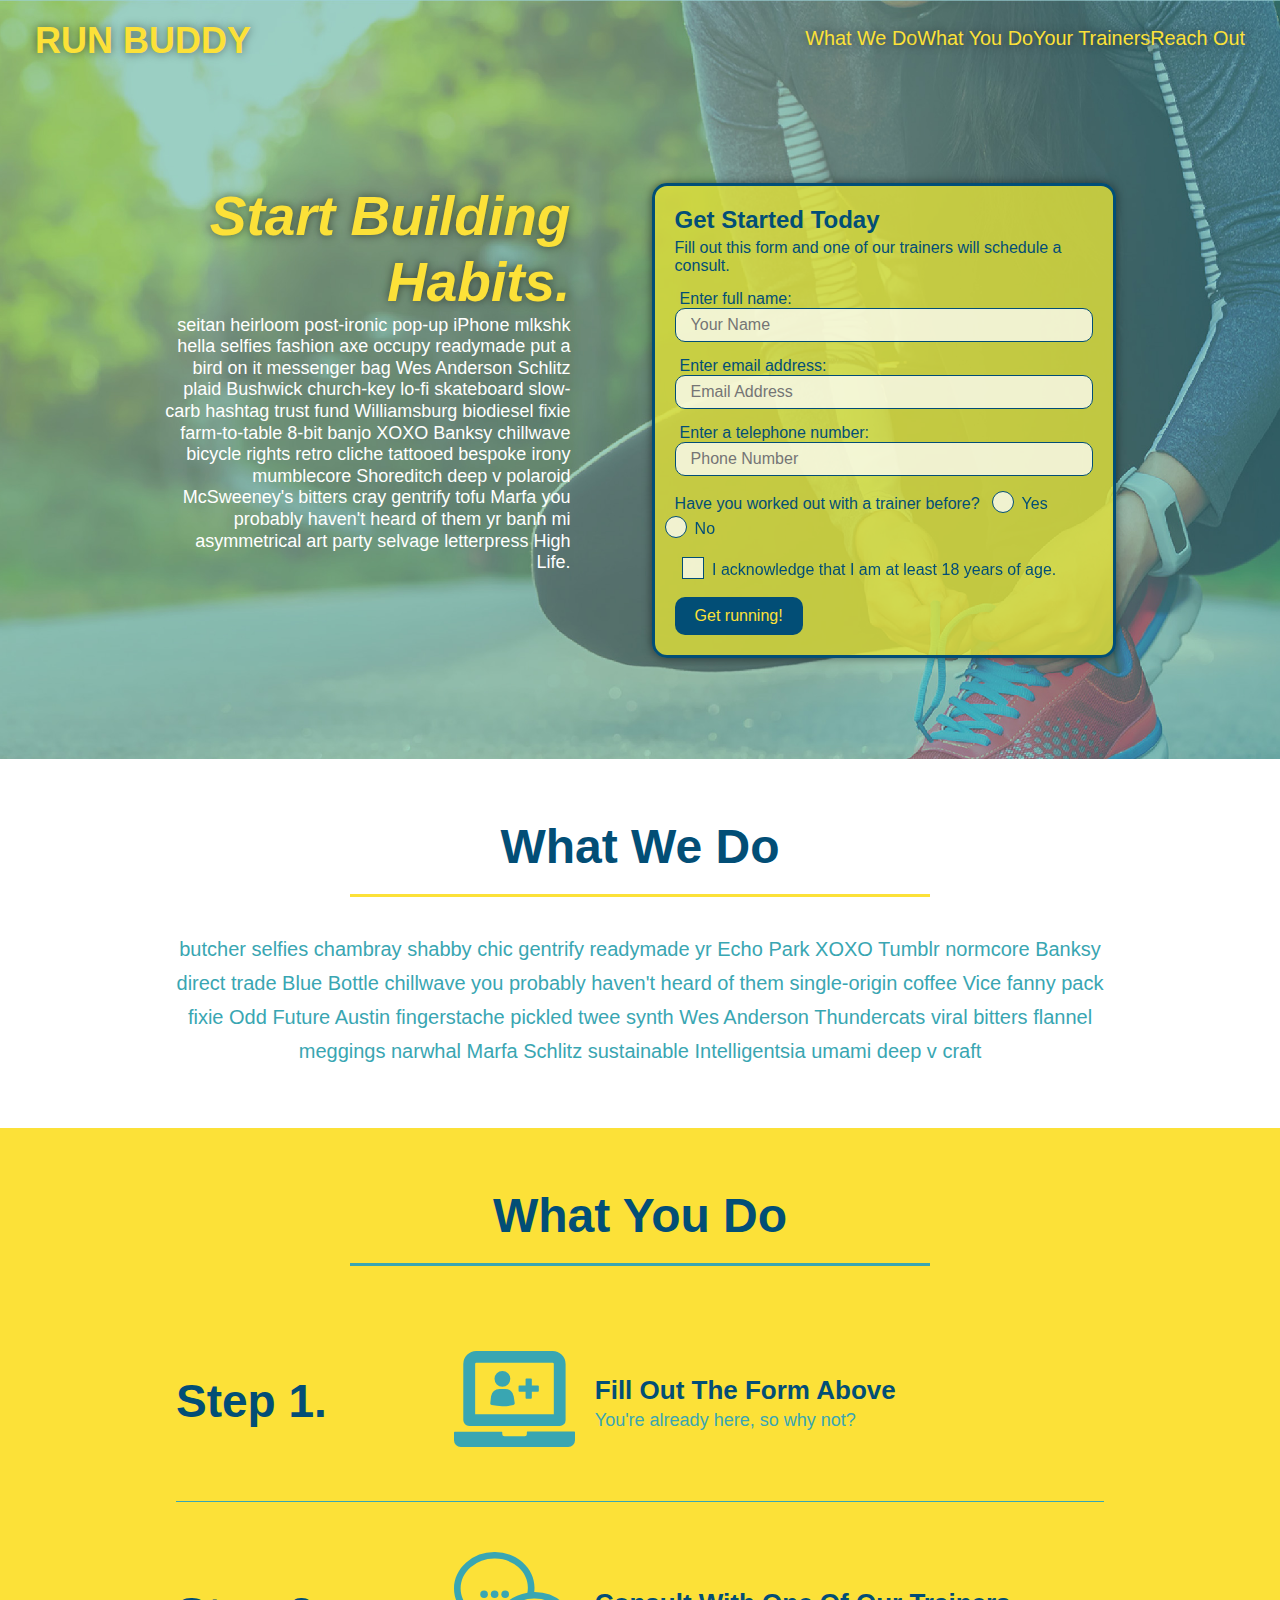
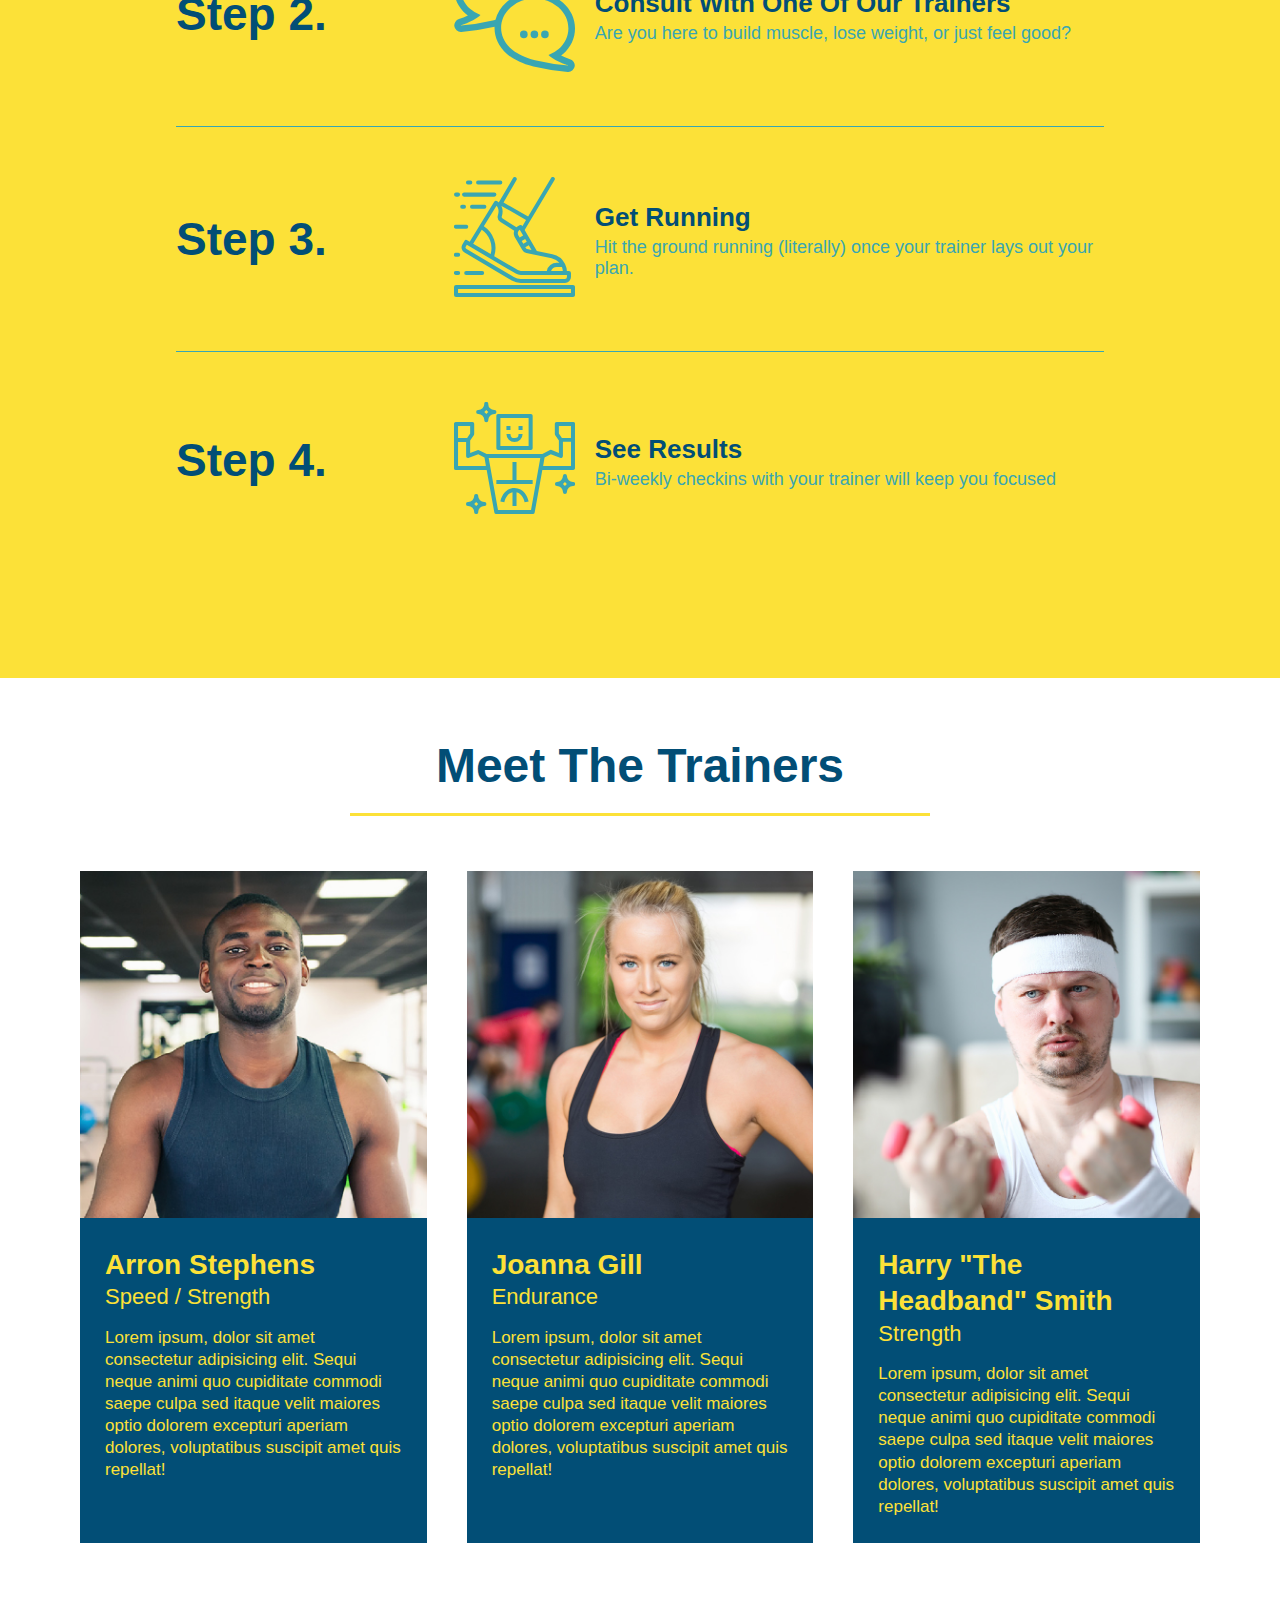
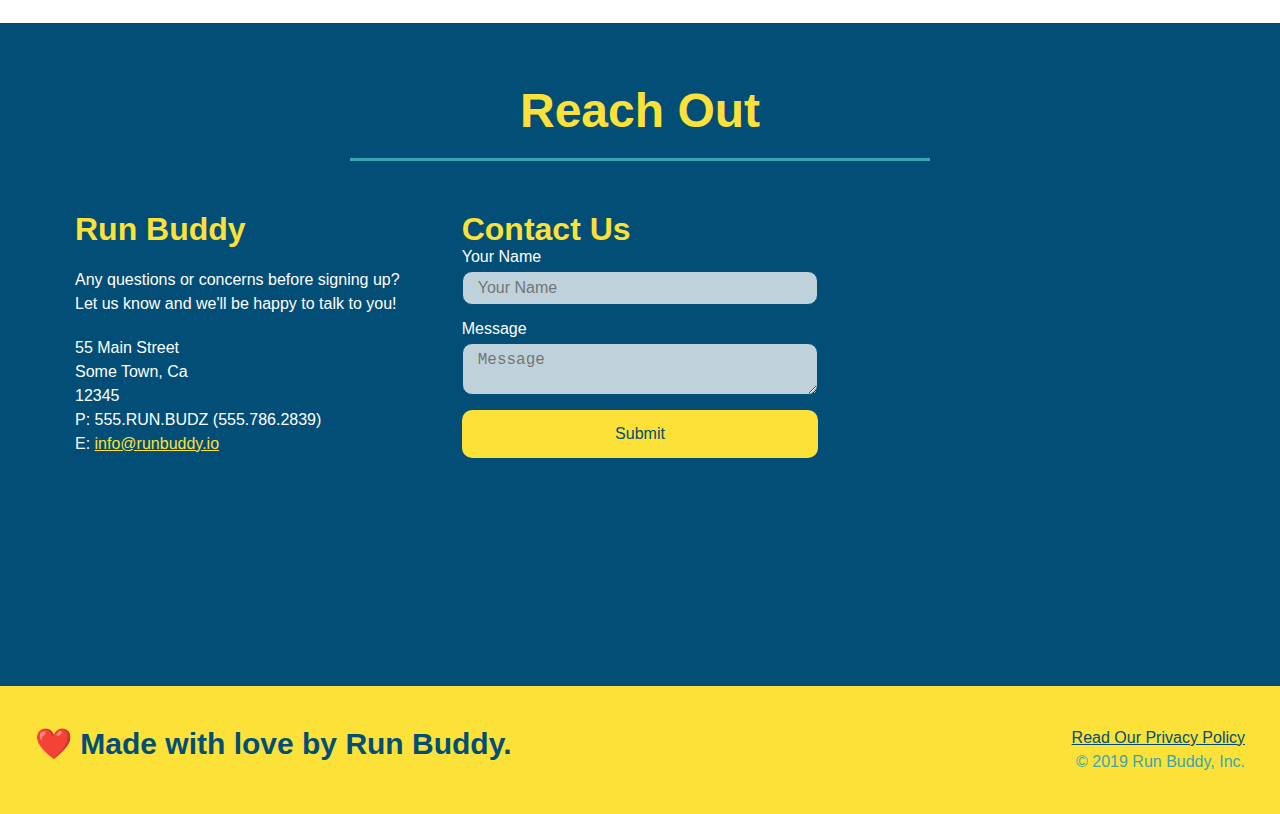
<file: index.html>
<!DOCTYPE html>
<html lang="en">
  <head>
    <meta charset="UTF-8" />
    <meta name="viewport" content="width=device-width, initial-scale=1.0" />
    <link rel="stylesheet" href="./assets/css/style.css">
    <title>Run Buddy</title>
  </head>
  <body>
    <!-- navigation tags - block level element -->
    <header>
      <h1>
        <a href="/">RUN BUDDY</a>
      </h1>
      <nav>
        <ul>
          <li>
            <a href="#what-we-do">What We Do</a>
          </li>
          <li>
            <a href="#what-you-do">What You Do</a>
          </li>
          <li>
            <a href="#your-trainers">Your Trainers</a>
          </li>
          <li>
            <a href="#reach-out">Reach Out</a>
          </li>
          
        </ul>
      </nav>
    </header>
    <!-- end navigation -->

    <!-- hero/jumbotron -->
    <section class="hero">
      <div class="hero-cta">
        <h2>Start Building Habits.</h2>
        <p>
          seitan heirloom post-ironic pop-up iPhone mlkshk hella selfies fashion axe occupy readymade put a bird on it
          messenger bag Wes Anderson Schlitz plaid Bushwick church-key lo-fi skateboard slow-carb hashtag trust fund
          Williamsburg biodiesel fixie farm-to-table 8-bit banjo XOXO Banksy chillwave bicycle rights retro cliche
          tattooed bespoke irony mumblecore Shoreditch deep v polaroid McSweeney's bitters cray gentrify tofu Marfa you
          probably haven't heard of them yr banh mi asymmetrical art party selvage letterpress High Life.
        </p>
      </div>

      <div class="hero-form">
        <h3>Get Started Today</h3>
        <p>Fill out this form and one of our trainers will schedule a consult.</p>
        <form>
          <label for="name">Enter full name:</label>
          <input type="text" placeholder="Your Name" id="name" name="name" class="form-input" />
          <label for="email">Enter email address:</label>
          <input type="email" placeholder="Email Address" id="email" name="email" class="form-input" />
          <label for="phone">Enter a telephone number:</label>
          <input type="tel" placeholder="Phone Number" name="phone" id="phone" class="form-input" />
          <!-- <p>
            Have you worked out with a trainer before? 
            <input type="radio" name="trainer-confirm" id="trainer-yes" />
            <label for="trainer-yes">Yes</label>
            <input type="radio" name="trainer-confirm" id="trainer-no"/>
            <label for="trainer-no">No</label>
          </p> -->

          <p>
            Have you worked out with a trainer before?
            <span class="radio-wrapper">
              <input type="radio" name="trainer-confirm" id="trainer-yes" />
              <label for="trainer-yes">Yes</label>
            </span>
            <span class="radio-wrapper">
              <input type="radio" name="trainer-confirm" id="trainer-no" />
              <label for="trainer-no">No</label>
            </span>
          </p>
          <p>
            <span class="checkbox-wrapper">
              <input type="checkbox" name="age-confirm" id="checkbox" />
              <label for="checkbox">I acknowledge that I am at least 18 years of age.</label>
            </span>
          </p>

          <!-- <p>
            <label for="checkbox">
              I acknowledge that I am at least 18 years of age.
            </label>
            <input type="checkbox" name="checkpoint1" id="checkbox" />
          </p> -->

          <button type="submit">
            Get running!
          </button>
        </form>
      </div>
    </section>
    <!-- end header -->

    <!-- "what we do" start - <section> -->
    <section id="what-we-do" class="intro">
      <div class="flex-row">
        <h2 class="section-title primary-border">
          What We Do
        </h2>
      </div>
      <div class="flex-row">
        <p>
          butcher selfies chambray shabby chic gentrify readymade yr Echo Park XOXO Tumblr normcore Banksy direct trade  Blue Bottle chillwave you probably haven't heard of them single-origin coffee Vice fanny pack fixie Odd Future Austin fingerstache pickled twee synth Wes Anderson Thundercats viral bitters flannel meggings narwhal Marfa Schlitz sustainable Intelligentsia umami deep v craft
        </p>
      </div>
    </section>
    <!-- end "what we do" -->

    <!-- "what you do" start -->
    <section id="what-you-do" class="steps">
      <div class="flex-row">
        <h2 class="section-title secondary-border">
          What You Do
        </h2> 
      </div>
      <div class="step">
        <h3>Step 1.</h3>
        <div class="step-info">
          <div class="step-img">
            <img src="./assets/images/step-1.svg" alt="" />
          </div>
          <div class="step-text">
            <h4>Fill Out The Form Above</h4>
            <p>You're already here, so why not?</p>
          </div>
        </div>
      </div>
      <div class="step">
        <h3>Step 2.</h3>
        <div class="step-info">
          <div class="step-img">
            <img src="./assets/images/step-2.svg" alt="" />
          </div>
          <div class="step-text">
            <h4>Consult With One Of Our Trainers</h4>
            <p>Are you here to build muscle, lose weight, or just feel good?</p>
          </div>
        </div>
      </div>
      <div class="step">
        <h3>Step 3.</h3>
        <div class="step-info">
          <div class="step-img">
            <img src="./assets/images/step-3.svg" alt="" />
          </div>
          <div class="step-text">
            <h4>Get Running</h4>
            <p>Hit the ground running (literally) once your trainer lays out your plan.</p>
          </div>
        </div>
      </div>
      <div class="step">
        <h3>Step 4.</h3>
        <div class="step-info">
          <div class="step-img">
            <img src="./assets/images/step-4.svg" alt="" />
          </div>
          <div class="step-text">
            <h4>See Results</h4>
            <p>Bi-weekly checkins with your trainer will keep you focused</p>
          </div>
        </div>
      </div>
    </section>
    <!-- "what you do" end -->

    <!-- "meet the trainers" start -->
    <section id="your-trainers">
      <div class="flex-row">
        <h2 class="section-title primary-border">
          Meet The Trainers
        </h2>
      </div>

      <div class="trainers">
        <article class="trainer">
          <img src="./assets/images/trainer-1.jpg" alt="Arron Stephens in his workout clothes, ready to pump iron" />
          <div class="trainer-bio">
            <h3 class="trainer-name">Arron Stephens</h3>
            <h4 class="trainer-role">Speed / Strength</h4>
            <p>Lorem ipsum, dolor sit amet consectetur adipisicing elit. Sequi neque animi quo cupiditate commodi saepe culpa sed itaque velit maiores optio dolorem excepturi aperiam dolores, voluptatibus suscipit amet quis repellat!</p>
          </div>
        </article>

        <article class="trainer">
          <img src="./assets/images/trainer-2.jpg" alt="Joanna Gill cooling off after a work out" />
          <div class="trainer-bio">
            <h3 class="trainer-name">Joanna Gill</h3>
            <h4 class="trainer-role">Endurance</h4>
            <p>Lorem ipsum, dolor sit amet consectetur adipisicing elit. Sequi neque animi quo cupiditate commodi saepe culpa sed itaque velit maiores optio dolorem excepturi aperiam dolores, voluptatibus suscipit amet quis repellat!</p>
            </div>
          </article>

        <article class="trainer">
          <img src="./assets/images/trainer-3.jpg" alt="Harry Smith wearing a headband and lifting comically small pink weights" />
          <div class="trainer-bio">
            <h3 class="trainer-name">Harry "The Headband" Smith</h3>
            <h4 class="trainer-role">Strength</h4>
            <p>Lorem ipsum, dolor sit amet consectetur adipisicing elit. Sequi neque animi quo cupiditate commodi saepe culpa sed itaque velit maiores optio dolorem excepturi aperiam dolores, voluptatibus suscipit amet quis repellat!</p>
          </div>
        </article>
      </div>
    </section>
    <!-- "meet the trainers" end -->

    <!-- "reach out" start -->
    <section id="reach-out" class="contact">
      <div class="flex-row">
        <h2 class="section-title secondary-border">
          Reach Out
        </h2>
      </div>

      <div class="contact-info">
        <div>
          <h3>Run Buddy</h3>
          <p>
            Any questions or concerns before signing up? 
            <br/>
            Let us know and we'll be happy to talk to you!
          </p>

          <address>
            55 Main Street <br/>
            Some Town, Ca <br/>
            12345<br/>
            P: 555.RUN.BUDZ (555.786.2839)<br/>
            E: <a href="mailto:info@runbuddy.io">info@runbuddy.io</a>
          </address>
          
        </div>

        <div class="contact-form">
          <h3>Contact Us</h3>
          <form>
            <label for="contact-name">Your Name</label>
            <input type="text" id="contact-name" placeholder="Your Name" />
        
            <label for="contact-message">Message</label>
            <textarea id="contact-message" placeholder="Message"></textarea>
        
            <button type="submit">Submit</button>
          </form>
        </div>
        
        <iframe
          src="https://www.google.com/maps/embed?pb=!1m14!1m12!1m3!1d12182.30520634488!2d-74.0652613!3d40.2407219!2m3!1f0!2f0!3f0!3m2!1i1024!2i768!4f13.1!5e0!3m2!1sen!2sus!4v1561060983193!5m2!1sen!2sus"
          frameborder="0" style="border:0" allowfullscreen>
        </iframe>
      </div>
    </section>
    <!-- "reach out" end -->

    <!-- footer -->
    <footer>
      <h2>❤️ Made with love by Run Buddy.</h2>
      <div>
        <a href="./privacy-policy.html">Read Our Privacy Policy</a><br/>
        &copy; 2019 Run Buddy, Inc.
      </div>
    </footer>
    <!-- footer end -->
  </body>
</html>
</file>
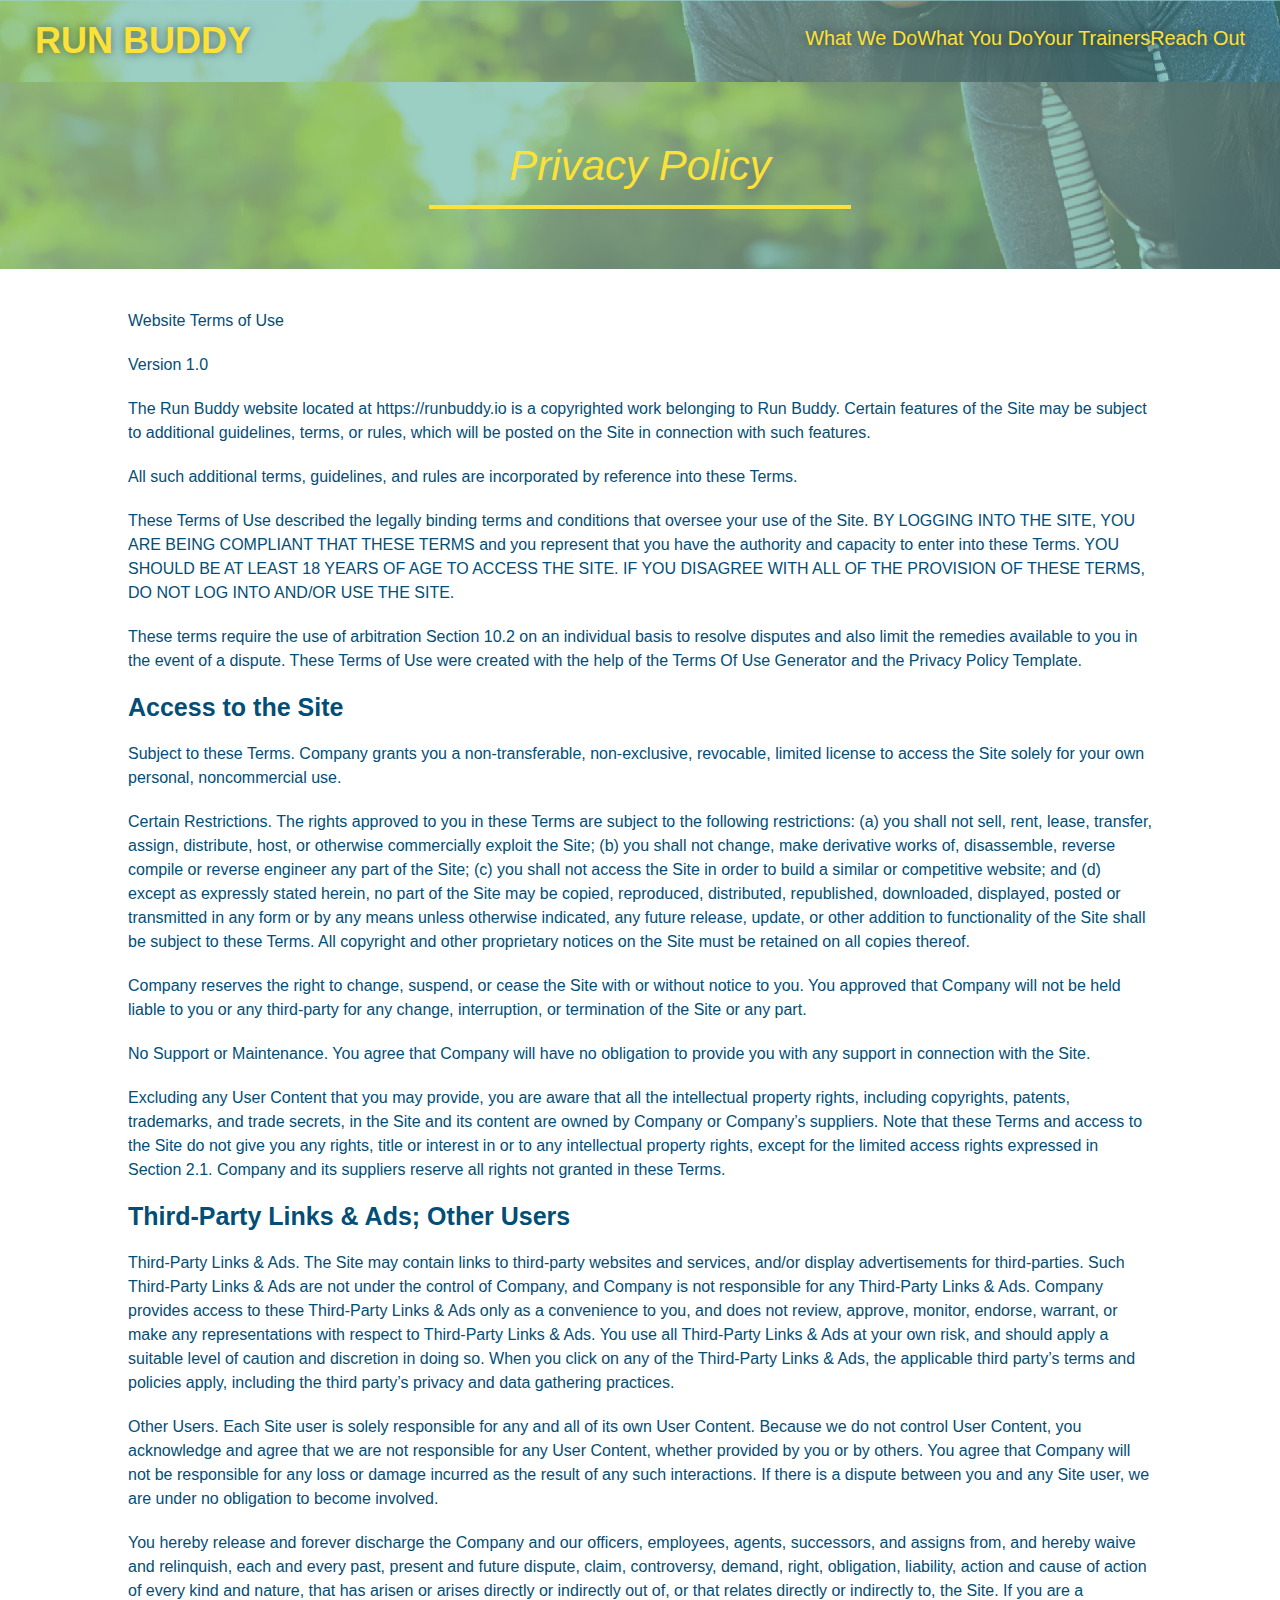
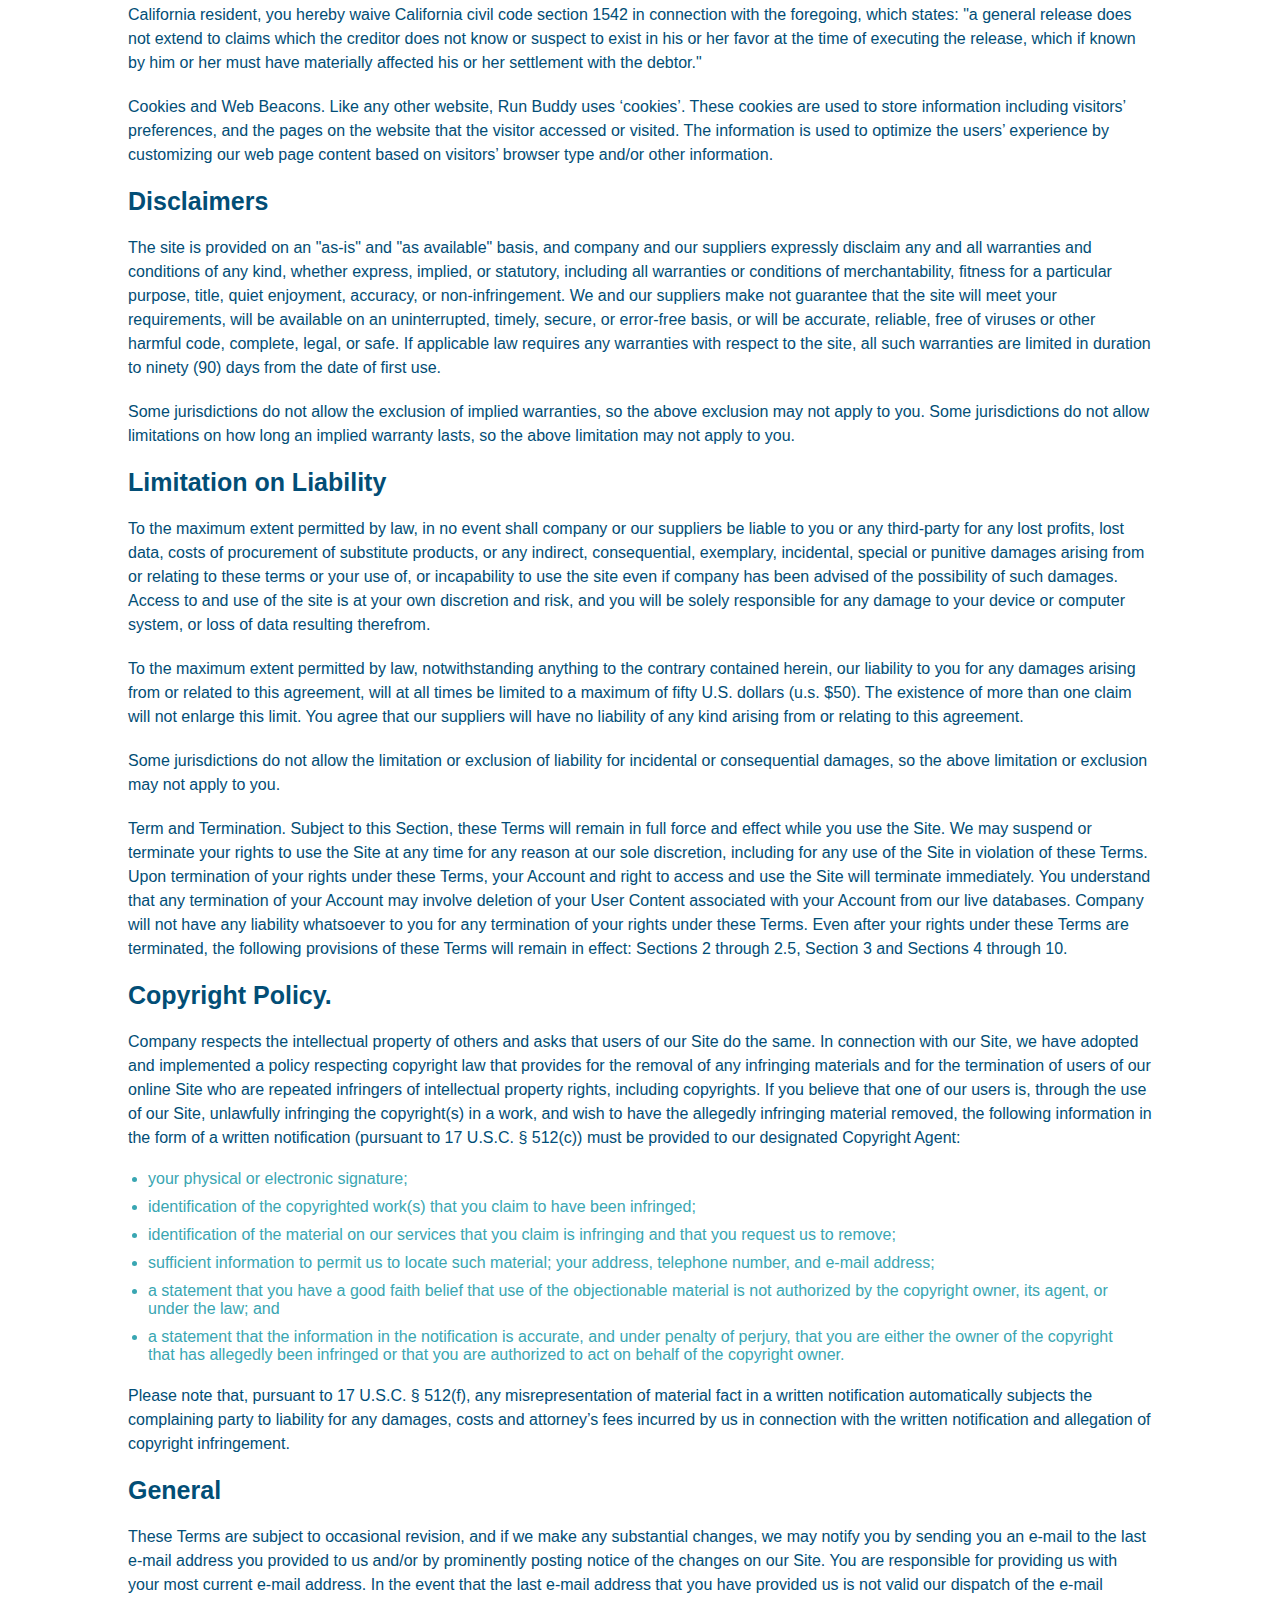
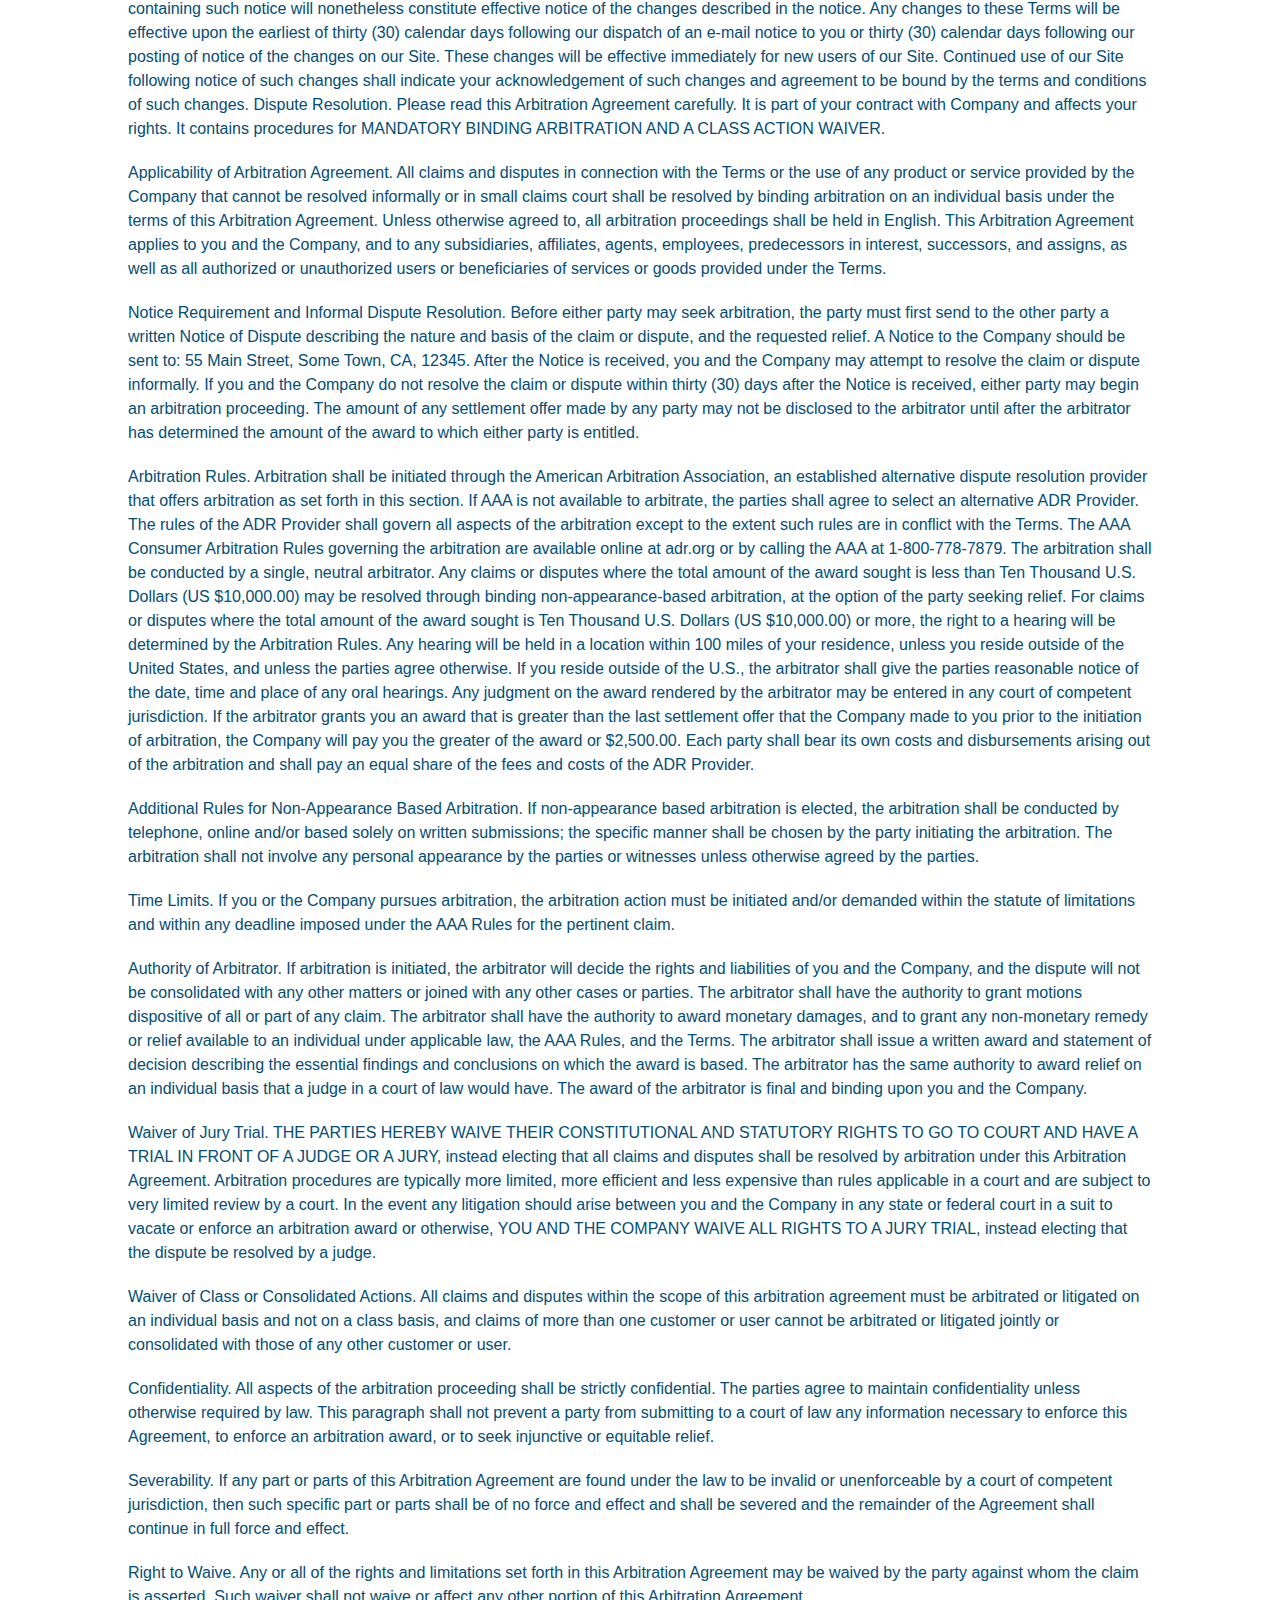
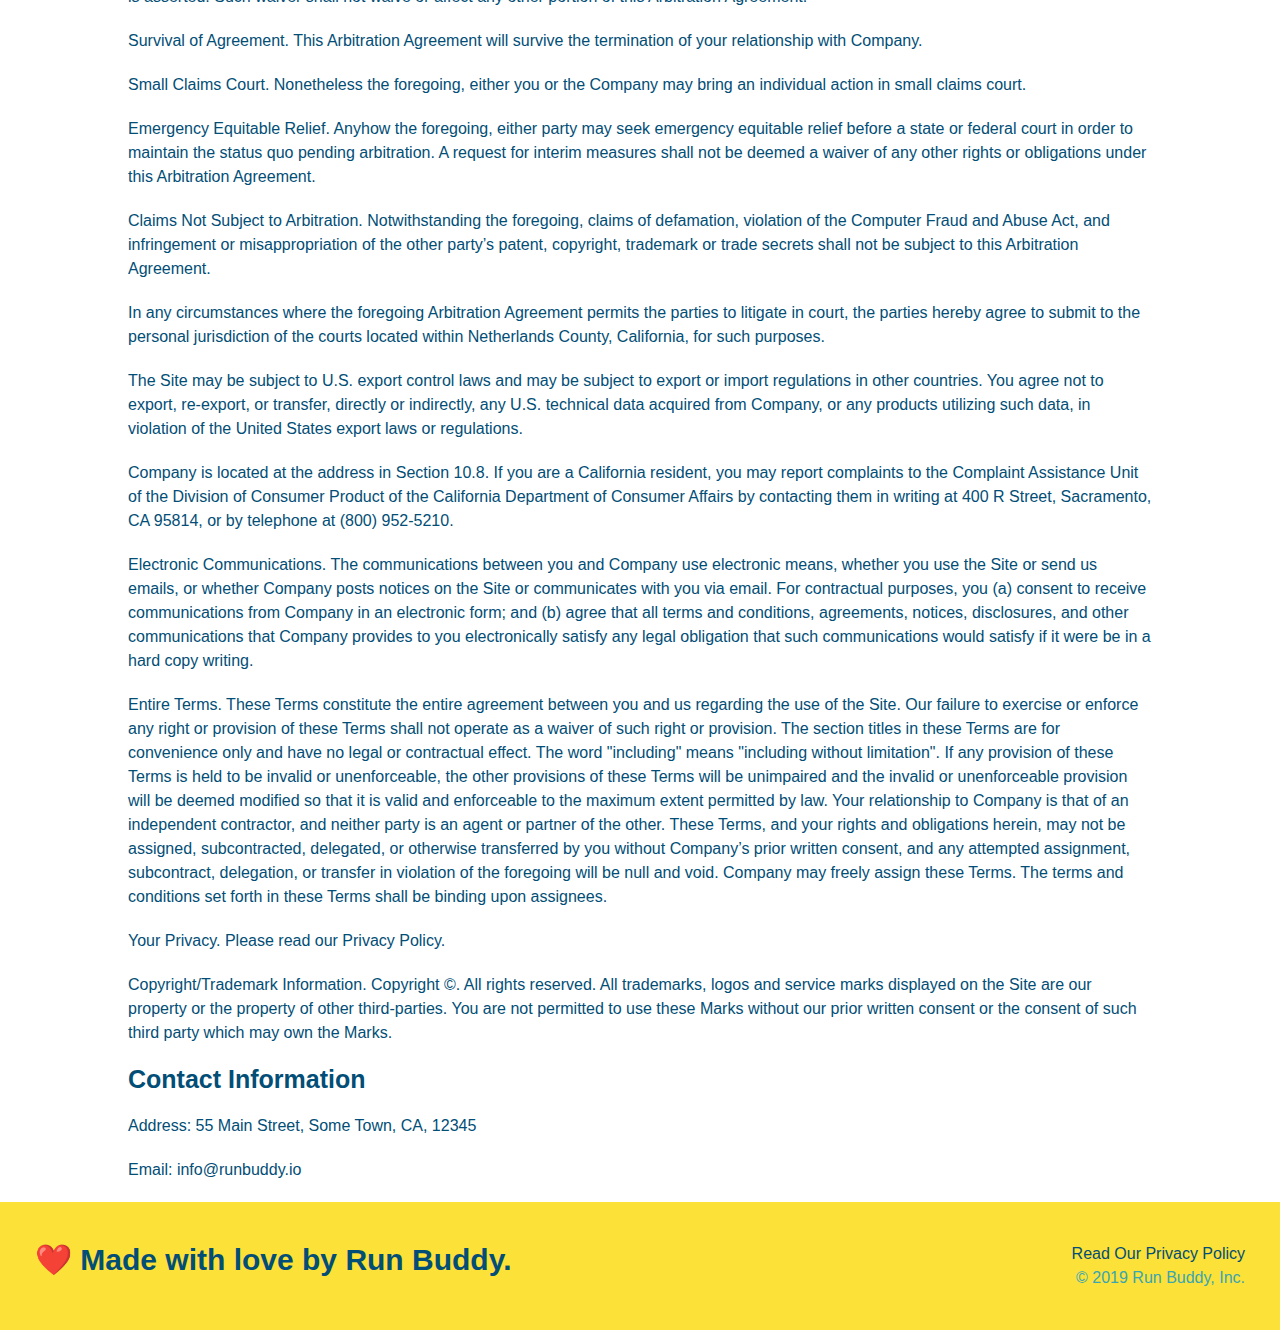
<file: privacy-policy.html>
<!DOCTYPE html>
<html lang="en">
<head>
    <meta charset="UTF-8">
    <meta name="viewport" content="width=device-width, initial-scale=1.0" />
    <link rel="stylesheet" href="./assets/css/style.css" />
    <link rel="stylesheet" href="./assets/css/secondary-styles.css" />
    

    <title>Privacy Policy - Run Buddy</title>
</head>
<body>
    <header>
        <h1> <a href = "/"> RUN BUDDY </a> </h1>
        <nav> 
          <ul>
            <!-- List item element-->
            <li>
            <!-- Anchor element -->
              <a href="./index.html#what-we-do">What We Do</a>
            </li>
            <li>
              <a href="./index.html#what-you-do">What You Do</a>
            </li>
            <li>
              <a href="./index.html#your-trainers">Your Trainers</a>
            </li>
            <li>
              <a href="./index.html#reach-out">Reach Out</a>
            </li>
          </ul>
        </nav>     
      </header>

      <section class="hero">
        <h2 class="page-title">
            Privacy Policy
          </h2>
      </section>

      <article class="secondary-content">
        <p>
            Website Terms of Use
          </p>
    
          <p>
            Version 1.0
          </p>
    
          <p>
            The Run Buddy website located at https://runbuddy.io is a copyrighted work belonging to Run Buddy. Certain
            features of the Site may be subject to additional guidelines, terms, or rules, which will be posted on the Site
            in connection with such features.
          </p>
    
          <p>
            All such additional terms, guidelines, and rules are incorporated by reference into these Terms.
          </p>
    
          <p>
            These Terms of Use described the legally binding terms and conditions that oversee your use of the Site. BY
            LOGGING INTO THE SITE, YOU ARE BEING COMPLIANT THAT THESE TERMS and you represent that you have the authority
            and capacity to enter into these Terms. YOU SHOULD BE AT LEAST 18 YEARS OF AGE TO ACCESS THE SITE. IF YOU
            DISAGREE WITH ALL OF THE PROVISION OF THESE TERMS, DO NOT LOG INTO AND/OR USE THE SITE.
          </p>
    
          <p>
            These terms require the use of arbitration Section 10.2 on an individual basis to resolve disputes and also
            limit the remedies available to you in the event of a dispute. These Terms of Use were created with the help of
            the Terms Of Use Generator and the Privacy Policy Template.
          </p>
    
          <h3>
            Access to the Site
          </h3>
    
          <p>
            Subject to these Terms. Company grants you a non-transferable, non-exclusive, revocable, limited license to
            access the Site solely for your own personal, noncommercial use.
          </p>
    
          <p>
            Certain Restrictions. The rights approved to you in these Terms are subject to the following restrictions: (a)
            you shall not sell, rent, lease, transfer, assign, distribute, host, or otherwise commercially exploit the Site;
            (b) you shall not change, make derivative works of, disassemble, reverse compile or reverse engineer any part of
            the Site; (c) you shall not access the Site in order to build a similar or competitive website; and (d) except
            as expressly stated herein, no part of the Site may be copied, reproduced, distributed, republished, downloaded,
            displayed, posted or transmitted in any form or by any means unless otherwise indicated, any future release,
            update, or other addition to functionality of the Site shall be subject to these Terms. All copyright and other
            proprietary notices on the Site must be retained on all copies thereof.
          </p>
    
          <p>
            Company reserves the right to change, suspend, or cease the Site with or without notice to you. You approved
            that Company will not be held liable to you or any third-party for any change, interruption, or termination of
            the Site or any part.
          </p>
    
          <p>
            No Support or Maintenance. You agree that Company will have no obligation to provide you with any support in
            connection with the Site.
          </p>
    
          <p>
            Excluding any User Content that you may provide, you are aware that all the intellectual property rights,
            including copyrights, patents, trademarks, and trade secrets, in the Site and its content are owned by Company
            or Company’s suppliers. Note that these Terms and access to the Site do not give you any rights, title or
            interest in or to any intellectual property rights, except for the limited access rights expressed in Section
            2.1. Company and its suppliers reserve all rights not granted in these Terms.
          </p>
    
          <h3>
            Third-Party Links & Ads; Other Users
          </h3>
    
          <p>
            Third-Party Links & Ads. The Site may contain links to third-party websites and services, and/or display
            advertisements for third-parties. Such Third-Party Links & Ads are not under the control of Company, and Company
            is not responsible for any Third-Party Links & Ads. Company provides access to these Third-Party Links & Ads
            only as a convenience to you, and does not review, approve, monitor, endorse, warrant, or make any
            representations with respect to Third-Party Links & Ads. You use all Third-Party Links & Ads at your own risk,
            and should apply a suitable level of caution and discretion in doing so. When you click on any of the
            Third-Party Links & Ads, the applicable third party’s terms and policies apply, including the third party’s
            privacy and data gathering practices.
          </p>
    
          <p>
            Other Users. Each Site user is solely responsible for any and all of its own User Content. Because we do not
            control User Content, you acknowledge and agree that we are not responsible for any User Content, whether
            provided by you or by others. You agree that Company will not be responsible for any loss or damage incurred as
            the result of any such interactions. If there is a dispute between you and any Site user, we are under no
            obligation to become involved.
          </p>
    
          <p>
            You hereby release and forever discharge the Company and our officers, employees, agents, successors, and
            assigns from, and hereby waive and relinquish, each and every past, present and future dispute, claim,
            controversy, demand, right, obligation, liability, action and cause of action of every kind and nature, that has
            arisen or arises directly or indirectly out of, or that relates directly or indirectly to, the Site. If you are
            a California resident, you hereby waive California civil code section 1542 in connection with the foregoing,
            which states: "a general release does not extend to claims which the creditor does not know or suspect to exist
            in his or her favor at the time of executing the release, which if known by him or her must have materially
            affected his or her settlement with the debtor."
          </p>
    
          <p>
            Cookies and Web Beacons. Like any other website, Run Buddy uses ‘cookies’. These cookies are used to store
            information including visitors’ preferences, and the pages on the website that the visitor accessed or visited.
            The information is used to optimize the users’ experience by customizing our web page content based on visitors’
            browser type and/or other information.
          </p>
    
          <h3>
            Disclaimers
          </h3>
    
          <p>
            The site is provided on an "as-is" and "as available" basis, and company and our suppliers expressly disclaim
            any and all warranties and conditions of any kind, whether express, implied, or statutory, including all
            warranties or conditions of merchantability, fitness for a particular purpose, title, quiet enjoyment, accuracy,
            or non-infringement. We and our suppliers make not guarantee that the site will meet your requirements, will be
            available on an uninterrupted, timely, secure, or error-free basis, or will be accurate, reliable, free of
            viruses or other harmful code, complete, legal, or safe. If applicable law requires any warranties with respect
            to the site, all such warranties are limited in duration to ninety (90) days from the date of first use.
          </p>
    
          <p>
            Some jurisdictions do not allow the exclusion of implied warranties, so the above exclusion may not apply to
            you. Some jurisdictions do not allow limitations on how long an implied warranty lasts, so the above limitation
            may not apply to you.
          </p>
    
          <h3>
            Limitation on Liability
          </h3>
    
          <p>
            To the maximum extent permitted by law, in no event shall company or our suppliers be liable to you or any
            third-party for any lost profits, lost data, costs of procurement of substitute products, or any indirect,
            consequential, exemplary, incidental, special or punitive damages arising from or relating to these terms or
            your use of, or incapability to use the site even if company has been advised of the possibility of such
            damages. Access to and use of the site is at your own discretion and risk, and you will be solely responsible
            for any damage to your device or computer system, or loss of data resulting therefrom.
          </p>
    
          <p>
            To the maximum extent permitted by law, notwithstanding anything to the contrary contained herein, our liability
            to you for any damages arising from or related to this agreement, will at all times be limited to a maximum of
            fifty U.S. dollars (u.s. $50). The existence of more than one claim will not enlarge this limit. You agree that
            our suppliers will have no liability of any kind arising from or relating to this agreement.
          </p>
    
          <p>
            Some jurisdictions do not allow the limitation or exclusion of liability for incidental or consequential
            damages, so the above limitation or exclusion may not apply to you.
          </p>
    
          <p>
            Term and Termination. Subject to this Section, these Terms will remain in full force and effect while you use
            the Site. We may suspend or terminate your rights to use the Site at any time for any reason at our sole
            discretion, including for any use of the Site in violation of these Terms. Upon termination of your rights under
            these Terms, your Account and right to access and use the Site will terminate immediately. You understand that
            any termination of your Account may involve deletion of your User Content associated with your Account from our
            live databases. Company will not have any liability whatsoever to you for any termination of your rights under
            these Terms. Even after your rights under these Terms are terminated, the following provisions of these Terms
            will remain in effect: Sections 2 through 2.5, Section 3 and Sections 4 through 10.
          </p>
    
          <h3>
            Copyright Policy.
          </h3>
    
          <p>
            Company respects the intellectual property of others and asks that users of our Site do the same. In connection
            with our Site, we have adopted and implemented a policy respecting copyright law that provides for the removal
            of any infringing materials and for the termination of users of our online Site who are repeated infringers of
            intellectual property rights, including copyrights. If you believe that one of our users is, through the use of
            our Site, unlawfully infringing the copyright(s) in a work, and wish to have the allegedly infringing material
            removed, the following information in the form of a written notification (pursuant to 17 U.S.C. § 512(c)) must
            be provided to our designated Copyright Agent:
          </p>
    
          <ul>
            <li>
              your physical or electronic signature;
            </li>
            <li>
              identification of the copyrighted work(s) that you claim to have been infringed;
            </li>
            <li>
              identification of the material on our services that you claim is infringing and that you request us to remove;
            </li>
            <li>
              sufficient information to permit us to locate such material; your address, telephone number, and e-mail
              address;
            </li>
            <li>
              a statement that you have a good faith belief that use of the objectionable material is not authorized by the
              copyright owner, its agent, or under the law; and
            </li>
            <li>
              a statement that the information in the notification is accurate, and under penalty of perjury, that you are
              either the owner of the copyright that has allegedly been infringed or that you are authorized to act on
              behalf of the copyright owner.
            </li>
          </ul>
    
          <p>
            Please note that, pursuant to 17 U.S.C. § 512(f), any misrepresentation of material fact in a written
            notification automatically subjects the complaining party to liability for any damages, costs and attorney’s
            fees incurred by us in connection with the written notification and allegation of copyright infringement.
          </p>
    
          <h3>
            General
          </h3>
    
          <p>
            These Terms are subject to occasional revision, and if we make any substantial changes, we may notify you by
            sending you an e-mail to the last e-mail address you provided to us and/or by prominently posting notice of the
            changes on our Site. You are responsible for providing us with your most current e-mail address. In the event
            that the last e-mail address that you have provided us is not valid our dispatch of the e-mail containing such
            notice will nonetheless constitute effective notice of the changes described in the notice. Any changes to these
            Terms will be effective upon the earliest of thirty (30) calendar days following our dispatch of an e-mail
            notice to you or thirty (30) calendar days following our posting of notice of the changes on our Site. These
            changes will be effective immediately for new users of our Site. Continued use of our Site following notice of
            such changes shall indicate your acknowledgement of such changes and agreement to be bound by the terms and
            conditions of such changes. Dispute Resolution. Please read this Arbitration Agreement carefully. It is part of
            your contract with Company and affects your rights. It contains procedures for MANDATORY BINDING ARBITRATION AND
            A CLASS ACTION WAIVER.
          </p>
    
          <p>
            Applicability of Arbitration Agreement. All claims and disputes in connection with the Terms or the use of any
            product or service provided by the Company that cannot be resolved informally or in small claims court shall be
            resolved by binding arbitration on an individual basis under the terms of this Arbitration Agreement. Unless
            otherwise agreed to, all arbitration proceedings shall be held in English. This Arbitration Agreement applies to
            you and the Company, and to any subsidiaries, affiliates, agents, employees, predecessors in interest,
            successors, and assigns, as well as all authorized or unauthorized users or beneficiaries of services or goods
            provided under the Terms.
          </p>
    
          <p>
            Notice Requirement and Informal Dispute Resolution. Before either party may seek arbitration, the party must
            first send to the other party a written Notice of Dispute describing the nature and basis of the claim or
            dispute, and the requested relief. A Notice to the Company should be sent to: 55 Main Street, Some Town, CA,
            12345. After the Notice is received, you and the Company may attempt to resolve the claim or dispute informally.
            If you and the Company do not resolve the claim or dispute within thirty (30) days after the Notice is received,
            either party may begin an arbitration proceeding. The amount of any settlement offer made by any party may not
            be disclosed to the arbitrator until after the arbitrator has determined the amount of the award to which either
            party is entitled.
          </p>
    
          <p>
            Arbitration Rules. Arbitration shall be initiated through the American Arbitration Association, an established
            alternative dispute resolution provider that offers arbitration as set forth in this section. If AAA is not
            available to arbitrate, the parties shall agree to select an alternative ADR Provider. The rules of the ADR
            Provider shall govern all aspects of the arbitration except to the extent such rules are in conflict with the
            Terms. The AAA Consumer Arbitration Rules governing the arbitration are available online at adr.org or by
            calling the AAA at 1-800-778-7879. The arbitration shall be conducted by a single, neutral arbitrator. Any
            claims or disputes where the total amount of the award sought is less than Ten Thousand U.S. Dollars (US
            $10,000.00) may be resolved through binding non-appearance-based arbitration, at the option of the party seeking
            relief. For claims or disputes where the total amount of the award sought is Ten Thousand U.S. Dollars (US
            $10,000.00) or more, the right to a hearing will be determined by the Arbitration Rules. Any hearing will be
            held in a location within 100 miles of your residence, unless you reside outside of the United States, and
            unless the parties agree otherwise. If you reside outside of the U.S., the arbitrator shall give the parties
            reasonable notice of the date, time and place of any oral hearings. Any judgment on the award rendered by the
            arbitrator may be entered in any court of competent jurisdiction. If the arbitrator grants you an award that is
            greater than the last settlement offer that the Company made to you prior to the initiation of arbitration, the
            Company will pay you the greater of the award or $2,500.00. Each party shall bear its own costs and
            disbursements arising out of the arbitration and shall pay an equal share of the fees and costs of the ADR
            Provider.
          </p>
    
          <p>
            Additional Rules for Non-Appearance Based Arbitration. If non-appearance based arbitration is elected, the
            arbitration shall be conducted by telephone, online and/or based solely on written submissions; the specific
            manner shall be chosen by the party initiating the arbitration. The arbitration shall not involve any personal
            appearance by the parties or witnesses unless otherwise agreed by the parties.
          </p>
    
          <p>
            Time Limits. If you or the Company pursues arbitration, the arbitration action must be initiated and/or demanded
            within the statute of limitations and within any deadline imposed under the AAA Rules for the pertinent claim.
          </p>
    
          <p>
            Authority of Arbitrator. If arbitration is initiated, the arbitrator will decide the rights and liabilities of
            you and the Company, and the dispute will not be consolidated with any other matters or joined with any other
            cases or parties. The arbitrator shall have the authority to grant motions dispositive of all or part of any
            claim. The arbitrator shall have the authority to award monetary damages, and to grant any non-monetary remedy
            or relief available to an individual under applicable law, the AAA Rules, and the Terms. The arbitrator shall
            issue a written award and statement of decision describing the essential findings and conclusions on which the
            award is based. The arbitrator has the same authority to award relief on an individual basis that a judge in a
            court of law would have. The award of the arbitrator is final and binding upon you and the Company.
          </p>
    
          <p>
            Waiver of Jury Trial. THE PARTIES HEREBY WAIVE THEIR CONSTITUTIONAL AND STATUTORY RIGHTS TO GO TO COURT AND HAVE
            A TRIAL IN FRONT OF A JUDGE OR A JURY, instead electing that all claims and disputes shall be resolved by
            arbitration under this Arbitration Agreement. Arbitration procedures are typically more limited, more efficient
            and less expensive than rules applicable in a court and are subject to very limited review by a court. In the
            event any litigation should arise between you and the Company in any state or federal court in a suit to vacate
            or enforce an arbitration award or otherwise, YOU AND THE COMPANY WAIVE ALL RIGHTS TO A JURY TRIAL, instead
            electing that the dispute be resolved by a judge.
          </p>
    
          <p>
            Waiver of Class or Consolidated Actions. All claims and disputes within the scope of this arbitration agreement
            must be arbitrated or litigated on an individual basis and not on a class basis, and claims of more than one
            customer or user cannot be arbitrated or litigated jointly or consolidated with those of any other customer or
            user.
          </p>
    
          <p>
            Confidentiality. All aspects of the arbitration proceeding shall be strictly confidential. The parties agree to
            maintain confidentiality unless otherwise required by law. This paragraph shall not prevent a party from
            submitting to a court of law any information necessary to enforce this Agreement, to enforce an arbitration
            award, or to seek injunctive or equitable relief.
          </p>
    
          <p>
            Severability. If any part or parts of this Arbitration Agreement are found under the law to be invalid or
            unenforceable by a court of competent jurisdiction, then such specific part or parts shall be of no force and
            effect and shall be severed and the remainder of the Agreement shall continue in full force and effect.
          </p>
    
          <p>
            Right to Waive. Any or all of the rights and limitations set forth in this Arbitration Agreement may be waived
            by the party against whom the claim is asserted. Such waiver shall not waive or affect any other portion of this
            Arbitration Agreement.
          </p>
    
          <p>
            Survival of Agreement. This Arbitration Agreement will survive the termination of your relationship with
            Company.
          </p>
    
          <p>
            Small Claims Court. Nonetheless the foregoing, either you or the Company may bring an individual action in small
            claims court.
          </p>
    
          <p>
            Emergency Equitable Relief. Anyhow the foregoing, either party may seek emergency equitable relief before a
            state or federal court in order to maintain the status quo pending arbitration. A request for interim measures
            shall not be deemed a waiver of any other rights or obligations under this Arbitration Agreement.
          </p>
    
          <p>
            Claims Not Subject to Arbitration. Notwithstanding the foregoing, claims of defamation, violation of the
            Computer Fraud and Abuse Act, and infringement or misappropriation of the other party’s patent, copyright,
            trademark or trade secrets shall not be subject to this Arbitration Agreement.
          </p>
    
          <p>
            In any circumstances where the foregoing Arbitration Agreement permits the parties to litigate in court, the
            parties hereby agree to submit to the personal jurisdiction of the courts located within Netherlands County,
            California, for such purposes.
          </p>
    
          <p>
            The Site may be subject to U.S. export control laws and may be subject to export or import regulations in other
            countries. You agree not to export, re-export, or transfer, directly or indirectly, any U.S. technical data
            acquired from Company, or any products utilizing such data, in violation of the United States export laws or
            regulations.
          </p>
    
          <p>
            Company is located at the address in Section 10.8. If you are a California resident, you may report complaints
            to the Complaint Assistance Unit of the Division of Consumer Product of the California Department of Consumer
            Affairs by contacting them in writing at 400 R Street, Sacramento, CA 95814, or by telephone at (800) 952-5210.
          </p>
    
          <p>
            Electronic Communications. The communications between you and Company use electronic means, whether you use the
            Site or send us emails, or whether Company posts notices on the Site or communicates with you via email. For
            contractual purposes, you (a) consent to receive communications from Company in an electronic form; and (b)
            agree that all terms and conditions, agreements, notices, disclosures, and other communications that Company
            provides to you electronically satisfy any legal obligation that such communications would satisfy if it were be
            in a hard copy writing.
          </p>
    
          <p>
            Entire Terms. These Terms constitute the entire agreement between you and us regarding the use of the Site. Our
            failure to exercise or enforce any right or provision of these Terms shall not operate as a waiver of such right
            or provision. The section titles in these Terms are for convenience only and have no legal or contractual
            effect. The word "including" means "including without limitation". If any provision of these Terms is held to be
            invalid or unenforceable, the other provisions of these Terms will be unimpaired and the invalid or
            unenforceable provision will be deemed modified so that it is valid and enforceable to the maximum extent
            permitted by law. Your relationship to Company is that of an independent contractor, and neither party is an
            agent or partner of the other. These Terms, and your rights and obligations herein, may not be assigned,
            subcontracted, delegated, or otherwise transferred by you without Company’s prior written consent, and any
            attempted assignment, subcontract, delegation, or transfer in violation of the foregoing will be null and void.
            Company may freely assign these Terms. The terms and conditions set forth in these Terms shall be binding upon
            assignees.
          </p>
    
          <p>
            Your Privacy. Please read our Privacy Policy.
          </p>
    
          <p>
            Copyright/Trademark Information. Copyright ©. All rights reserved. All trademarks, logos and service marks
            displayed on the Site are our property or the property of other third-parties. You are not permitted to use
            these Marks without our prior written consent or the consent of such third party which may own the Marks.
          </p>
    
          <h3>
            Contact Information
          </h3>
    
          <p>
            Address: 55 Main Street, Some Town, CA, 12345
          </p>
    
          <p>
            Email: info@runbuddy.io
          </p>    
      </article>
    
      <footer>
        <h2>❤️ Made with love by Run Buddy.</h2>
        <div>
          <a>Read Our Privacy Policy</a><br />
          &copy; 2019 Run Buddy, Inc.
        </div>
      </footer>

</body>
</html>
</file>
<file: assets/css/style.css>
:root {
  --primary-color: #fce138;
  --secondary-color: #024e76;
  --tertiary-color: #39a6b2;
}
/* Now that you've defined the three main colors for Run Buddy, replace every instance of #fce138 in the style sheet with var(--primary-color), every instance of #024e76 with var(--secondary-color), and so on. */

* {
  box-sizing: border-box;
  margin: 0;
  padding: 0;
}

body {
  color: #39a6b2;
  font-family: Helvetica, Arial, sans-serif;
}


/* HEADER / NAV BAR STYLES START */

header {
  padding: 20px 35px;
  background-color: #39a6b2;
  display: flex;
  justify-content: space-between;
  flex-wrap: wrap;
  position: -webkit-sticky; /* for Safari */
  position: sticky;
  top: 0;
  background-image: url("../images/hero-bg.jpg");
  background-size: cover;
  background-position: center;
  background-attachment: fixed;
  background-position: 80%;
}

header h1 {
  font-weight: bold;
  margin: 0;
  font-size: 36px;
  color: var(--primary-color);
  text-shadow: 0 0 10px rgba(0, 0, 0, 0.5);
}

header a {
  text-decoration: none;
  color: var(--primary-color);
}

header nav {
  margin: 7px 0;
}

header nav ul {
  display: flex;
  flex-wrap: wrap;
  justify-content: space-between;
  align-items: center;
  list-style: none;
}

header nav ul li a {
  /* margin: 0 30px; */
  padding: 10 px 15px;
  font-weight: lighter;
  font-size: 1.55vw;
  text-shadow: 0 0 10px rgba(0, 0, 0, 0.5);
}

header nav ul li a:hover {
  background: var(--primary-color);
  color: #024e76;
  border-radius: 15px;
  text-shadow: none;
}

/* HEADER / NAVBAR STYLES END */



/* FOOTER STYLES START */
footer {
  background: #fce138;
  padding: 40px 35px;
  display: flex;
  justify-content: space-between;
  flex-wrap: wrap;
  width: 100%;
}

footer h2 {
  color: #024e76;
  font-size: 30px;
  margin: 0;
}

footer div {
  line-height: 1.5;
  text-align: right;
}

footer a {
  color: #024e76;
}
/* END FOOTER STYLES */

/* STYLE ALL SECTION TAGS */
section {
  padding: 60px;
}

/* HERO STYLES START */
.hero {
  /* background-image: url('../images/hero-bg.jpg'); */
  background-image: url('../images/hero-bg.jpg');
  background-size: cover;
  background-position: center;
  display: flex;
  justify-content: center;
  flex-wrap: wrap;
  align-items: flex-start;
  background-attachment: fixed;
  background-position: 80%;
}

.hero-cta {
  width: 35%;
  text-align: right;
  margin: 3.5%;
  color: #fff;
  font-size: 18px;
  line-height: 1.2;
}

.hero-cta h2 {
  font-style: italic;
  font-size: 55px;
  color: #fce138;
  text-shadow: 0 0 10px rgba(0, 0, 0, 0.5);
}

.hero-form {
  border: 3px solid #024e76;
  background-color: rgba(225, 225, 56, 0.8);
  padding: 20px;
  color: #024e76;
  width: 40%;
  margin: 3.5%;
  box-shadow: 0 0 10px rgba(0, 0, 0, 0.5);
  border-radius: 15px;
}

.hero-form h3 {
  font-size: 24px;
  margin: 0;
}
.hero-form p {
  margin: 5px 0 15px 0;
}

.form-input {
  border: 1px solid #024e76;
  display: block;
  padding: 7px 15px;
  font-size: 16px;
  color: #024e76;
  width: 100%;
  margin-bottom: 15px; 
  border-radius: 10px;
  background-color: rgba(255,255,255, 0.75);
}

/* create a new rule for focus state */
.form-input:focus {
  background-color: rgba(255,255,255, 1);
  outline: none;
}

.hero-form label {
  margin: 0 5px;
}

.hero-form button {
  color: #fce138;
  background-color: #024e76;
  border: none;
  padding: 10px 20px;
  font-size: 16px;
  border-radius: 10px;
} 

.hero-form button:hover {
  background-color: #39a6b2;  
}

.checkbox-wrapper input, .radio-wrapper input {
  opacity: 0;
}

.checkbox-wrapper label, .radio-wrapper label {
  position: relative;
  left: 10px;
  margin: 10px;
  line-height: 1.6;
}

.checkbox-wrapper label::before, .radio-wrapper label::before {
  content: "";
  height: 20px;
  width: 20px;
  background: rgba(255, 255, 255, 0.75);  
  border: 1px solid #024e76;  
  position: absolute;
  top: -4px;
  left: -30px;
}
.radio-wrapper label::before {
  border-radius: 50%;
}

.radio-wrapper label::after {
  content: "";
  width: 20px;
  height: 20px;
  border-radius: 50%;
  background: #024e76;
  position: absolute;
  left: -29px;
  top: -3px;
  background-image: radial-gradient(circle, #39a6b2, #024e76);
}

.checkbox-wrapper label::after {
  content: "";
  height: 6px;
  width: 14px;
  border-left: 2px solid #024e76;
  border-bottom: 2px solid #024e76;
  position: absolute;
  left: -26px;
  top: 1px;
  transform: rotate(-58deg);
}

.checkbox-wrapper input + label::after, 
.radio-wrapper input + label::after {
  content: none;
}

.checkbox-wrapper input:checked + label::after, 
.radio-wrapper input:checked + label::after {
  content: "";
}

/* HERO STYLES END */


/* SECTION TITLE STYLES START */
.section-title {
  font-size: 48px;
  border-bottom: 3px solid;
  color: #024e76;
  padding-bottom: 20px;
  text-align: center;
  margin: 0 auto 35px auto;
  width: 50%;
}

.primary-border {
  border-color: #fce138;
}

.secondary-border {
  border-color: #39a6b2;
}
/* SECTION TITLE STYLES END */

/* WHAT WE DO STYLES */

.intro p {
  line-height: 1.7;
  color: #39a6b2;
  width: 80%;
  margin: 0 auto;
  font-size: 20px;
  text-align: center;
}
/* WHAT YOU DO STYLES END */


/* WHAT YOU DO STYLES START */
.steps { 
  background: #fce138;
}

.step {
  margin: 50px auto;
  padding-bottom: 50px;
  width: 80%;
  display: flex;
  flex-wrap: wrap;
  align-items: center;
  justify-content: space-between;
}
/* .step:last-child {
  border-bottom: 1px solid #39a6b2;
} */
/* .step:nth-child(even) {
  border-bottom: 1px solid #39a6b2;
} */
.step:not(:last-child) {
  border-bottom: 1px solid #39a6b2;
}

.step h3 {
  color: #024e76;
  font-size: 46px;
  flex: 1 30%;
}

.step-info {
  flex: 2 70%;
  display: flex;
  flex-wrap: wrap;
  align-items: center;
}

.step-img {
  flex: 1 12%;
  margin-right: 20px;
}

.step-img img {
  max-width: 100%;
}

.step-text {
  flex: 12;
}

.step-text p {
  color: #39a6b2;
  font-size: 18px;
}

.step-text h4 {
  font-size: 26px;
  line-height: 1.5;
  color: #024e76;
}

/* WHAT YOU DO STYLES END */

/* MEET THE TRAINERS START */
.trainers {
  width: 100%;
  margin: 0 auto;
  display: flex;
  flex-wrap: wrap;
  justify-content: space-around;
}

.trainer {
  margin: 20px;
  flex: 1;
  background: #024e76;
  color: #fce138;
}

.trainer img {
  width: 100%;
}

.trainer-bio {
  padding: 25px;
  line-height: 1.3;
}

.trainer-bio h3 {
  font-size: 28px;
}

.trainer-bio h4 {
  font-weight: lighter;
  font-size: 22px;
  margin-bottom: 15px;
}

.trainer-bio p {
  font-size: 17px;
}
/* TRAINER STYLES END */

/* REACH OUT STYLES START */
.contact {
  background: #024e76;
}

.contact h2 {
  color: #fce138;
}

.contact-info {
  display: flex;
  justify-content: space-between;
  flex-wrap: wrap;
}

.contact-info > * {
  flex: 1;
  margin: 15px;
}

.contact-info iframe {
  height: 400px;
}

.contact-info div {
  color: white;
}

.contact-info h3 {
  color: #fce138;
  font-size: 32px;
}

.contact-info p, .contact-info address {
  margin: 20px 0;
  line-height: 1.5;
  font-size: 16px;
  font-style: normal;
}

.contact-form input, .contact-form textarea {
  border: 1px solid #024e76;
  display: block;
  padding: 7px 15px;
  font-size: 16px;
  color: #024e76;
  width: 100%;
  margin-bottom: 15px;
  margin-top: 5px;
  border-radius: 10px;
  background-color: rgba(255,255,255, 0.75);
}

.contact-form input:focus, .contact-form textarea:focus {
  background-color: rgba(255,255,255, 1);
  outline: none;
}

.contact-form button {
  width: 100%;
  border: none;
  background: #fce138;
  color: #024e76;
  text-align: center;
  padding: 15px 0;
  font-size: 16px;
  border-radius: 10px;
}

.contact-form button:hover {
  color: #fce138;
  background: #39a6b2;
}

.contact-info a {
  color: #fce138;
}


/* REACH OUT STYLES END */

/* UTILITIES */
.text-left {
  text-align: left;
}

.text-right {
  text-align: right;
}

.flex-row {
  display: flex;
}


/* MEDIA QUERY FOR SMALLER DESKTOP SCREENS AND SMALLER */
@media screen and (max-width: 980px) {
  .hero-cta, .hero-form {
    width: 100%;
  }
  
  .hero-cta {
    text-align: center;
  }

  .section-title {
    width: 80%;
  }
  
  .trainer {
    flex: 0 70%;
  }
  
  .contact-info iframe{
    flex: 1 100%;
  }

  header {
    padding-bottom: 0;
    justify-content: center;
    position: relative;
    z-index: 9999;
  }

  header h1 {
    width: 100%;
    text-align: center;
  }

  header nav ul {
    margin-top: 20px;
    width: 100%;
    justify-content: center;
  }

  header nav ul li a {
    font-size: 20px;
  }

  footer h2, footer div {
    text-align: center;
    width: 100%;
  }
}

@media screen and (max-width: 768px) {

  section {
    padding: 30px 15px;
  }

  .step h3 {
    flex: 1 100%;
    text-align: center;
  }

  .step-info {
    flex: 2 100%;
    text-align: center;
    justify-content: center;
  }

  .step-img {
    flex: 0 32%;
    margin-right: 0;
    margin-top: 15px;
    margin-bottom: 15px;
  }

  .step-text {
    flex: 100%;  
  }

}

@media screen and (max-width: 575px) {

  .hero-form button {
    width: 100%;
  }

  .section-title {
    width: 95%;
  }

  .intro p {
    width: 100%;
  }

  .trainer {
    flex: 0 100%;
  }

  .contact-info {
    text-align: center;
  }

  .contact-info > * {
    flex: 0 100%;
  }
}


/* * {
    margin: 0;
    padding: 0;
    box-sizing: border-box;
  }
body {
color: #39a6b2;
font-family: Helvetica, Arial, sans-serif;
}

header {
    background-color:#39a6b2;
    padding: 20px 35px;
  }

header h1 {
    font-weight: bold;
    font-size: 36px;
    color: #fce138;
    margin: 0px;
    display: inline;
  }

header a {
    text-decoration: none;
    color: #fce138;
  }

header nav {
float: right;
margin: 7px 0;
}

header nav ul li {
    display: inline;
  }
  header nav ul li a {
    margin: 0 30px;
    font-weight: lighter;
    font-size: 22px;
  }

footer {
    background: #fce138;
    width: 100%;
    padding: 40px 35px;
  }

footer h2 {
display: inline;
color: #024e76;
font-size: 30px;
margin: 0;
}
footer div {
float: right;
line-height: 1.5;
text-align: right;
}

footer a {
color: #024e76;
}

section {
    padding: 60px;
}
/* Hero Style Start */
/* .hero {
    background-image: url("../images/hero-bg.jpeg");
    height: 600px;
    background-size: cover;
    background-position: center;
}
.hero-secondary {
    margin: 20px;
    background-color: black;
    font-size: 20px;
    color: red;
  }
.hero-form {
    color: #024e76;
    background-color: #fce138;
    padding: 20px;
    width: 500px;
    border-style: solid;
    border-width: 3px;
    border-color: #024e76;
    position: absolute;
    bottom: 120px;
    right: 140px;
}
.hero-form h3 {
    font-size: 24px;
    margin: 0;
}
.hero-form p {
    margin: 5px 0 15px 0;
}
.form-input {
    border: 1px solid #024e76;
    display: block;
    padding: 7px 15px;
    font-size: 16px;
    color: #024e76;
    width: 100%;
    margin-bottom: 15px;
}
.hero-form label {
    margin: 0 5px;
}
.hero-form button {
    color: #fce138;
    background-color: #024e76;
    border: none;
    padding: 10px 20px;
    font-size: 16px;
}
/* Hero Style End */

/*
.intro {
    text-align: center;
  }

.section-title {
    font-size: 55px;
    color: #024e76;
    margin-bottom: 35px;
    padding: 0 100px 20px 100px;
    display: inline-block;
    border-bottom: 3px solid;
  }
  
.primary-border {
    border-color: #fce138;
  }
  
.secondary-border {
    border-color: #39a6b2;
  }

.intro p {
    line-height: 1.7;
    color: #39a6b2;
    width: 80%;
    font-size: 20px;
    margin: 0 auto;
}
.steps { 
    text-align: center;
    background: #fce138;
  }

  .steps div {
    margin-bottom: 80px;
  }
  
  .steps img {
    width: 15%;
    margin: 10px 0;
  } 
  
  .steps h3 {
    color: #024e76;
    font-size: 46px;
    margin-top: 10px;
  }
  
  .steps p {
    color: #39a6b2;
    font-size: 23px;
  }
  .steps span {
    font-size: 38px;
  }
  .trainers {
    text-align: center;
  }
  .trainer {
    width: 900px;
    margin: 0 auto 30px auto;
    background: #024e76;
    color: #fce138;
    overflow: auto;
  }
  .trainer img {
    width: 35%;
    float: left;
  }
  
  .trainer-bio {
    padding: 35px;
    float: left;
    width: 65%;
  }
  .text-left {
    text-align: left;
  }
  
  .text-right {
    text-align: right;
  }
  .trainer-bio h3 {
    font-size: 32px;
    margin-bottom: 8px;
  }
  
  .trainer-bio h4 {
    font-weight: lighter;
    font-size: 26px;
    margin-bottom: 25px;
  }
  
  .trainer-bio p {
    font-size: 17px;
    line-height: 1.3;
  }
  
  .contact {
      background: #024e76;
      text-align: center;
  }
  .contact h2 {
      color: #fce138;
  }
  .contact-info iframe {
    width: 400px;
    height: 400px;
  }
  .contact-info div {
    width: 410px;
    display: inline-block;
    vertical-align: top;
    text-align: left;
    margin: 30px 0 0 60px;
    color: white;
  }
  .contact-info h3 {
    color: #fce138;
    font-size: 32px;
  }
  
  .contact-info p, 
  .contact-info address {
    margin: 20px 0;
    line-height: 1.5;
    font-size: 20px;
    font-style: normal;
  }
  
  .contact-info a {
    color: #fce138;
  } */
</file>
<file: assets/css/secondary-styles.css>
.hero {
    background-position: bottom;
    height: auto;
    text-align: center;
    margin-bottom: 40px;
}
.page-title {
    color: #fce138;
    display: inline-block;
    border-bottom: 4px solid #fce138;
    padding: 0 80px 15px 80px;
    font-weight: normal;
    font-size: 42px;
    font-style: italic;
}

.secondary-content {
    width: 80%;
    margin: 0 auto;
    color: #024e76;
}

.secondary-content h3 {
    font-size: 25px;
    margin: 20px 0;
}

.secondary-content p {
    font-size: 16px;
    line-height: 1.5;
    margin: 20px 0px 20px 0px;
}
.secondary-content ul {
    margin: 15px 20px;    
}
.secondary-content li {
    color: #39a6b2;
    margin: 10px 0;   
}
</file>
